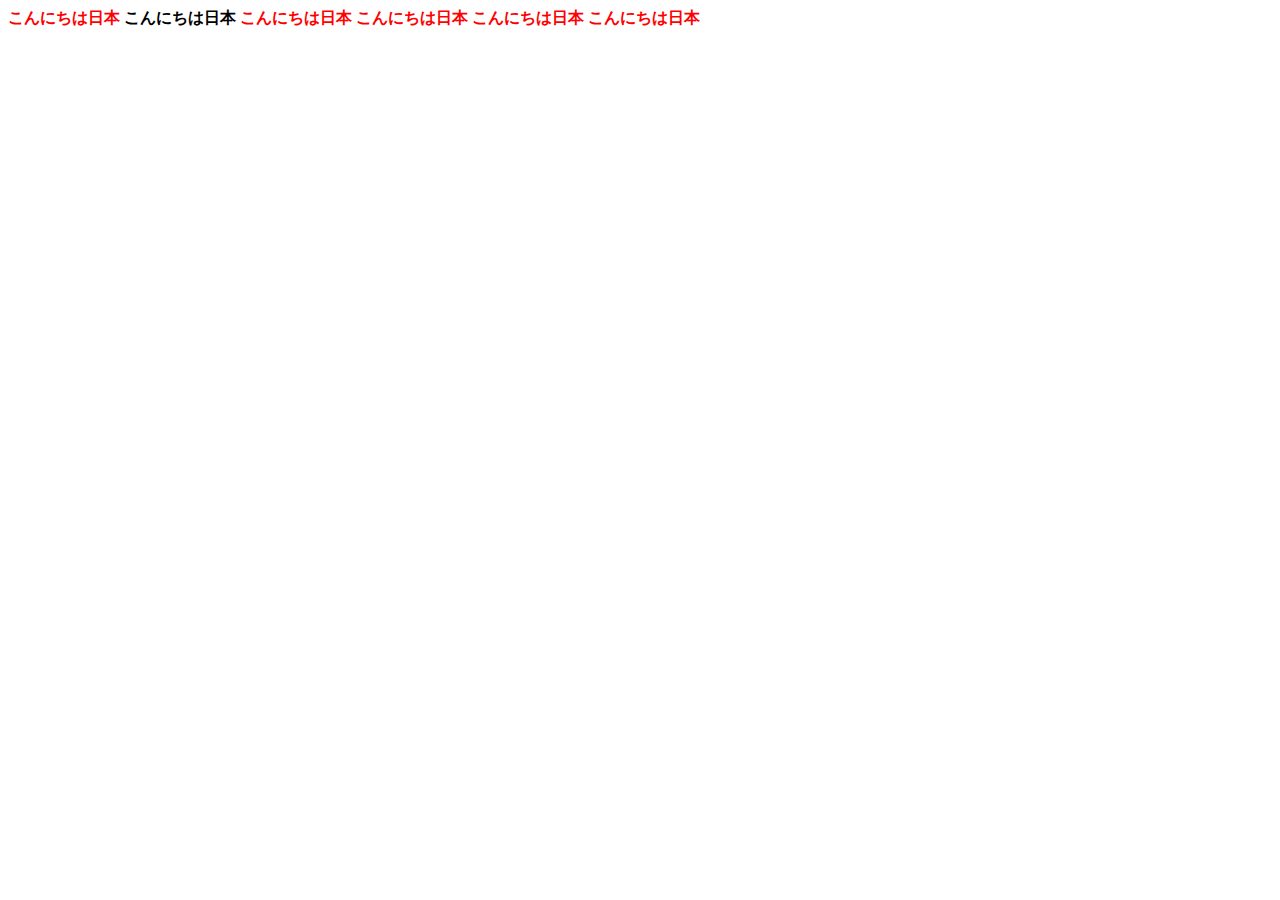
<file: index.html>
<!DOCTYPE html>
<html lang="en">
<head>
    <meta charset="UTF-8">
    <meta http-equiv="X-UA-Compatible" content="IE=edge">
    <meta name="viewport" content="width=device-width, initial-scale=1.0">
    <link rel="stylesheet" href="style.css">
    <title>html練習</title>
</head>
<body>
    <div class="parent">
        <span class="cls">こんにちは日本</span>
        <span id="firsts">こんにちは日本</span>
        <span>こんにちは日本</span>
        <span>こんにちは日本</span>
        <span>こんにちは日本</span>
        <span>こんにちは日本</span>
    </div>
</body>
</html>
</file>
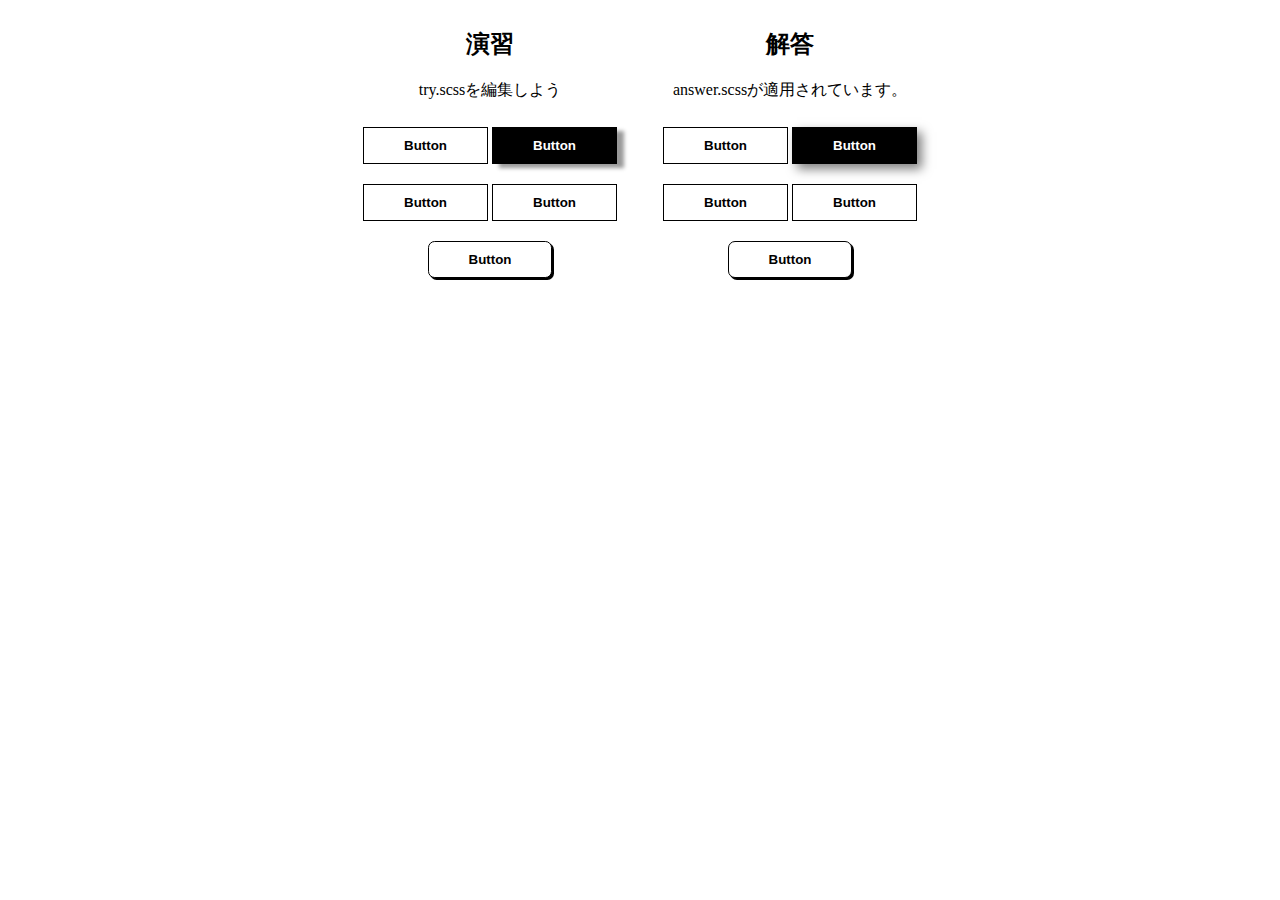
<file:  various-button/index.html>
<!DOCTYPE html>
<html lang="en">

<head>
  <meta charset="UTF-8" />
  <meta name="viewport" content="width=device-width, initial-scale=1.0" />
  <meta http-equiv="X-UA-Compatible" content="ie=edge" />
  <title>Document</title>
  <!-- チャレンジしてみよう -->
  <link rel="stylesheet" href="try.css" />
  <!-- 解答例　-->
  <link rel="stylesheet" href="answer.css" />
</head>

<body>
  <div id="container">
    <div class="try">
      <h2>演習</h2>
      <p>try.scssを編集しよう</p>
      <button class="btn float">Button</button>
      <button class="btn filled">Button</button>
      <button class="btn letter-spacing">Button</button>
      <button class="btn shadow">Button</button>
      <button class="btn solid">Button</button>
    </div>
    <div class="answer">
      <h2>解答</h2>
      <p>answer.scssが適用されています。</p>
      <button class="btn float">Button</button>
      <button class="btn filled">Button</button>
      <button class="btn letter-spacing">Button</button>
      <button class="btn shadow">Button</button>
      <button class="btn solid">Button</button>
    </div>
  </div>
</body>

</html>
</file>
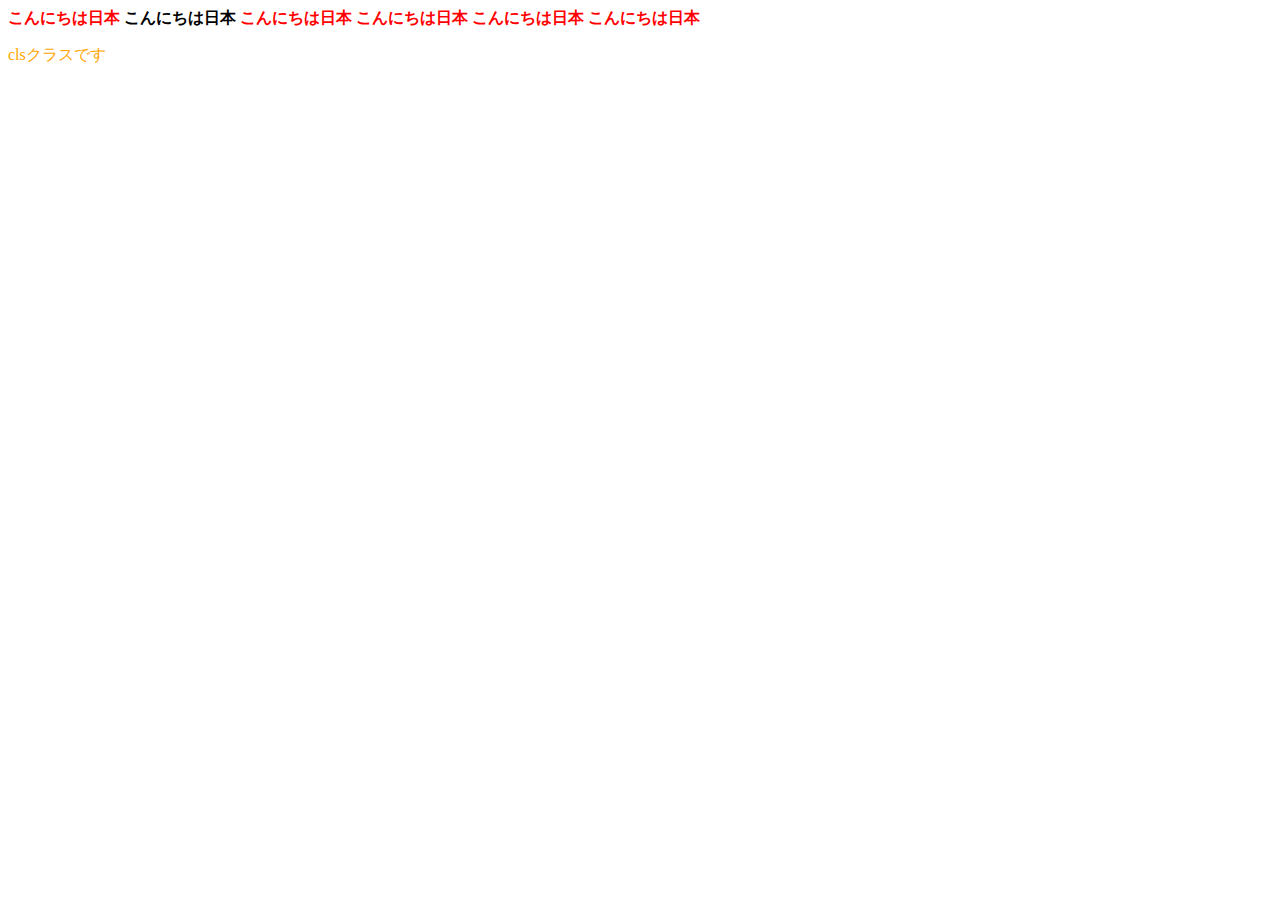
<file: html/index.html>
<!DOCTYPE html>
<html lang="ja">

<head>
    <meta charset="UTF-8">
    <meta http-equiv="X-UA-Compatible" content="IE=edge">
    <meta name="viewport" content="width=device-width, initial-scale=1.0">
    <link rel="stylesheet" href="../css/style.css">
    <title>html練習</title>
</head>

<body>
    <div class="parent">
        <span class="cls">こんにちは日本</span>
        <span id="firsts">こんにちは日本</span>
        <span>こんにちは日本</span>
        <span>こんにちは日本</span>
        <span>こんにちは日本</span>
        <span>こんにちは日本</span>
    </div>
    <p class="cls">clsクラスです</p>
</body>

</html>
</file>
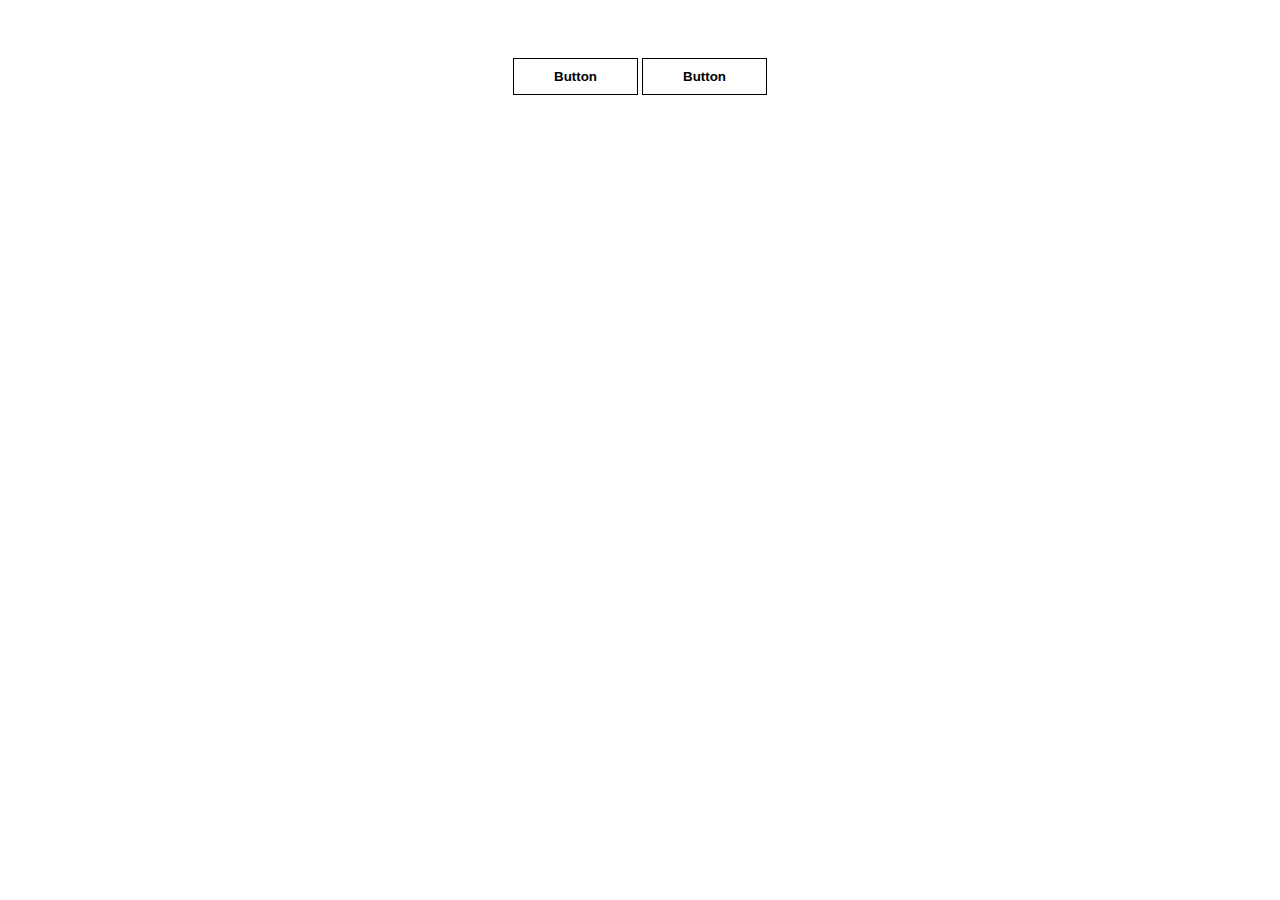
<file: button.html>
<!DOCTYPE html>
<html lang="ja">
<head>
    <meta charset="UTF-8">
    <meta http-equiv="X-UA-Compatible" content="IE=edge">
    <meta name="viewport" content="width=device-width, initial-scale=1.0">
    <link rel="stylesheet" href="style-button.css">
    <title>button練習</title>
</head>
<body>
    <div id="container">
        <button class="btn">Button</button>
        <button class="btn">Button</button>
    </div>
</body>
</html>
</file>
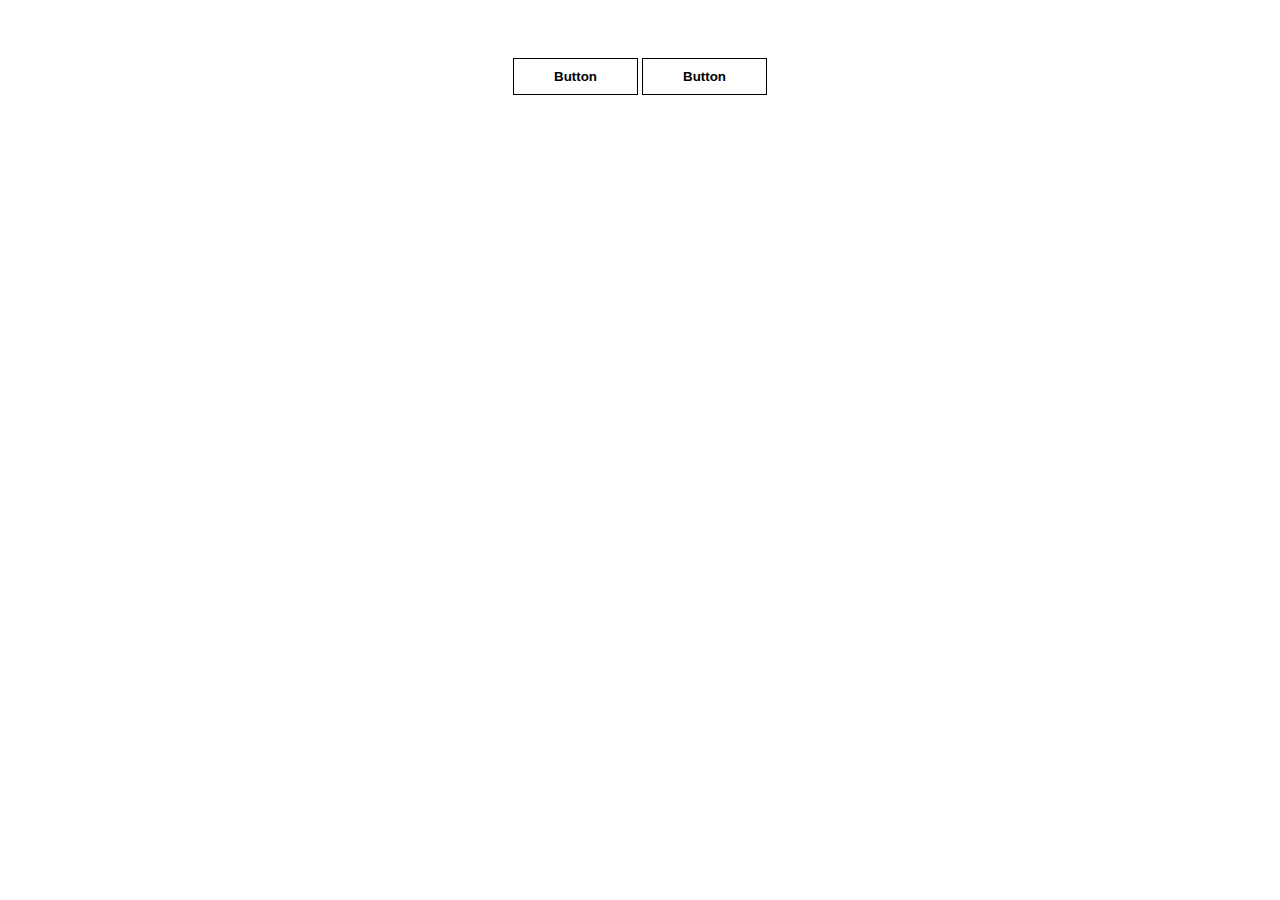
<file: html/button.html>
<!DOCTYPE html>
<html lang="ja">
<head>
    <meta charset="UTF-8">
    <meta http-equiv="X-UA-Compatible" content="IE=edge">
    <meta name="viewport" content="width=device-width, initial-scale=1.0">
    <link rel="stylesheet" href="../css/style-button.css">
    <title>button練習</title>
</head>
<body>
    <div id="container">
        <button class="btn">Button</button>
        <button class="btn">Button</button>
    </div>
</body>
</html>
</file>
<file: style.css>
.parent {
    color: blue;
    font-weight: 600;
}

span {
    color: purple;
}

.cls {
    color: orange;
}

.parent span {
    color: red;
}
#firsts {
    color: black;
}
</file>
<file:  various-button/try.css>
@charset "UTF-8";
.try .btn {
  position: relative;
  display: inline-block;
  background-color: white;
  border: 1px solid black;
  font-weight: 600;
  padding: 10px 40px;
  margin: 10px auto;
  cursor: pointer;
  transition: all 0.3s;
  color: black;
  text-decoration: none !important;
  /* ここにボタンのスタイルを追加していこう */
}
.try .float:hover {
  background-color: black;
  color: white;
}
.try .filled {
  background-color: black;
  color: white;
  box-shadow: 0.5em 0.3em 0.3em rgba(0, 0, 0, 0.4);
}
.try .filled:hover {
  background-color: white;
  color: black;
  box-shadow: none;
}
.try .letter-spacing:hover {
  background-color: black;
  color: white;
  letter-spacing: 0.3em;
}
.try .shadow:hover {
  transform: translate(-2.5px, -2.5px);
  box-shadow: 0.4em 0.3em 0em black;
}
.try .solid {
  border-radius: 0.5em;
  box-shadow: 0.15em 0.15em black;
}
.try :hover {
  transform: translate(0.2em, 0.2em);
  box-shadow: none;
}/*# sourceMappingURL=try.css.map */
</file>
<file:  various-button/answer.css>
#container {
  text-align: center;
  display: flex;
  justify-content: center;
}
#container > div {
  flex-basis: 300px;
}

.answer .btn {
  position: relative;
  display: inline-block;
  background-color: white;
  border: 1px solid black;
  font-weight: 600;
  padding: 10px 40px;
  margin: 10px auto;
  cursor: pointer;
  transition: all 0.3s;
  color: black;
  text-decoration: none !important;
}
.answer .btn.float:hover {
  background-color: black;
  color: white;
  box-shadow: 5px 5px 10px 0 rgba(0, 0, 0, 0.5);
}
.answer .btn.filled {
  background-color: black;
  color: white;
  box-shadow: 5px 5px 10px 0 rgba(0, 0, 0, 0.5);
}
.answer .btn.filled:hover {
  background-color: white;
  color: black;
  box-shadow: none;
}
.answer .btn.letter-spacing:hover {
  background-color: black;
  letter-spacing: 3px;
  color: white;
}
.answer .btn.shadow {
  box-shadow: none;
}
.answer .btn.shadow:hover {
  transform: translate(-2.5px, -2.5px);
  box-shadow: 5px 5px 0 0 black;
}
.answer .btn.solid {
  box-shadow: 2px 2px 0 0 black;
  border-radius: 7px;
}
.answer .btn.solid:hover {
  transform: translate(2px, 2px);
  box-shadow: none;
}/*# sourceMappingURL=answer.css.map */
</file>
<file: css/style.css>
.parent {
    color: blue;
    font-weight: 600;
}

span {
    color: purple;
}

.cls {
    color: orange;
}

.parent span {
    color: red;
}
#firsts {
    color: black;
}
</file>
<file: style-button.css>
#container {
  text-align: center;
}

.btn {
  background-color: white;
  color: black;
  border: 1px solid black;
  margin-top: 50px;
  padding: 10px 40px;
  font-weight: 600;
  cursor: pointer;
  transition: all 0.5s;
}
.btn:hover {
  background-color: black;
  color: white;
}/*# sourceMappingURL=style-button.css.map */
</file>
<file: css/style-button.css>
#container {
  text-align: center;
}

.btn {
  background-color: white;
  color: black;
  border: 1px solid black;
  margin-top: 50px;
  padding: 10px 40px;
  font-weight: 600;
  cursor: pointer;
  transition: all 0.5s;
}
.btn:hover {
  background-color: black;
  color: white;
}/*# sourceMappingURL=style-button.css.map */
</file>
